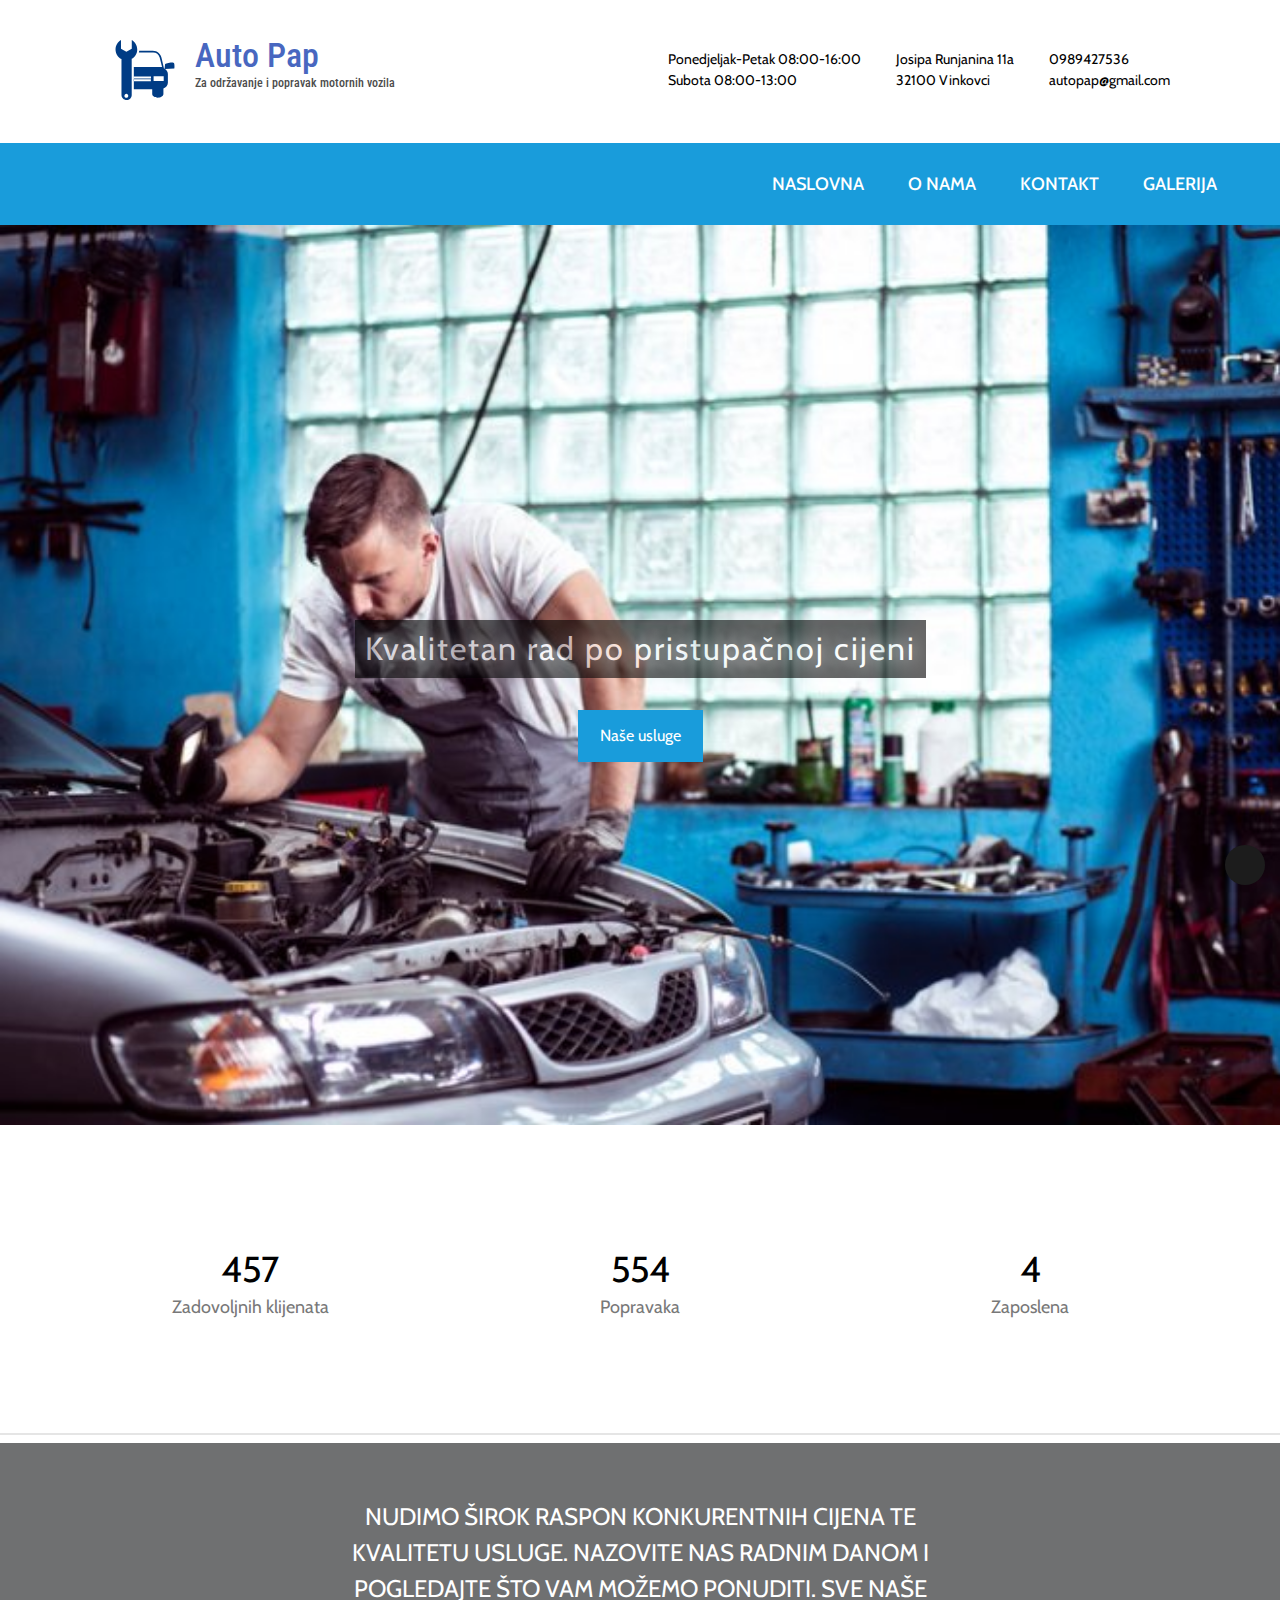
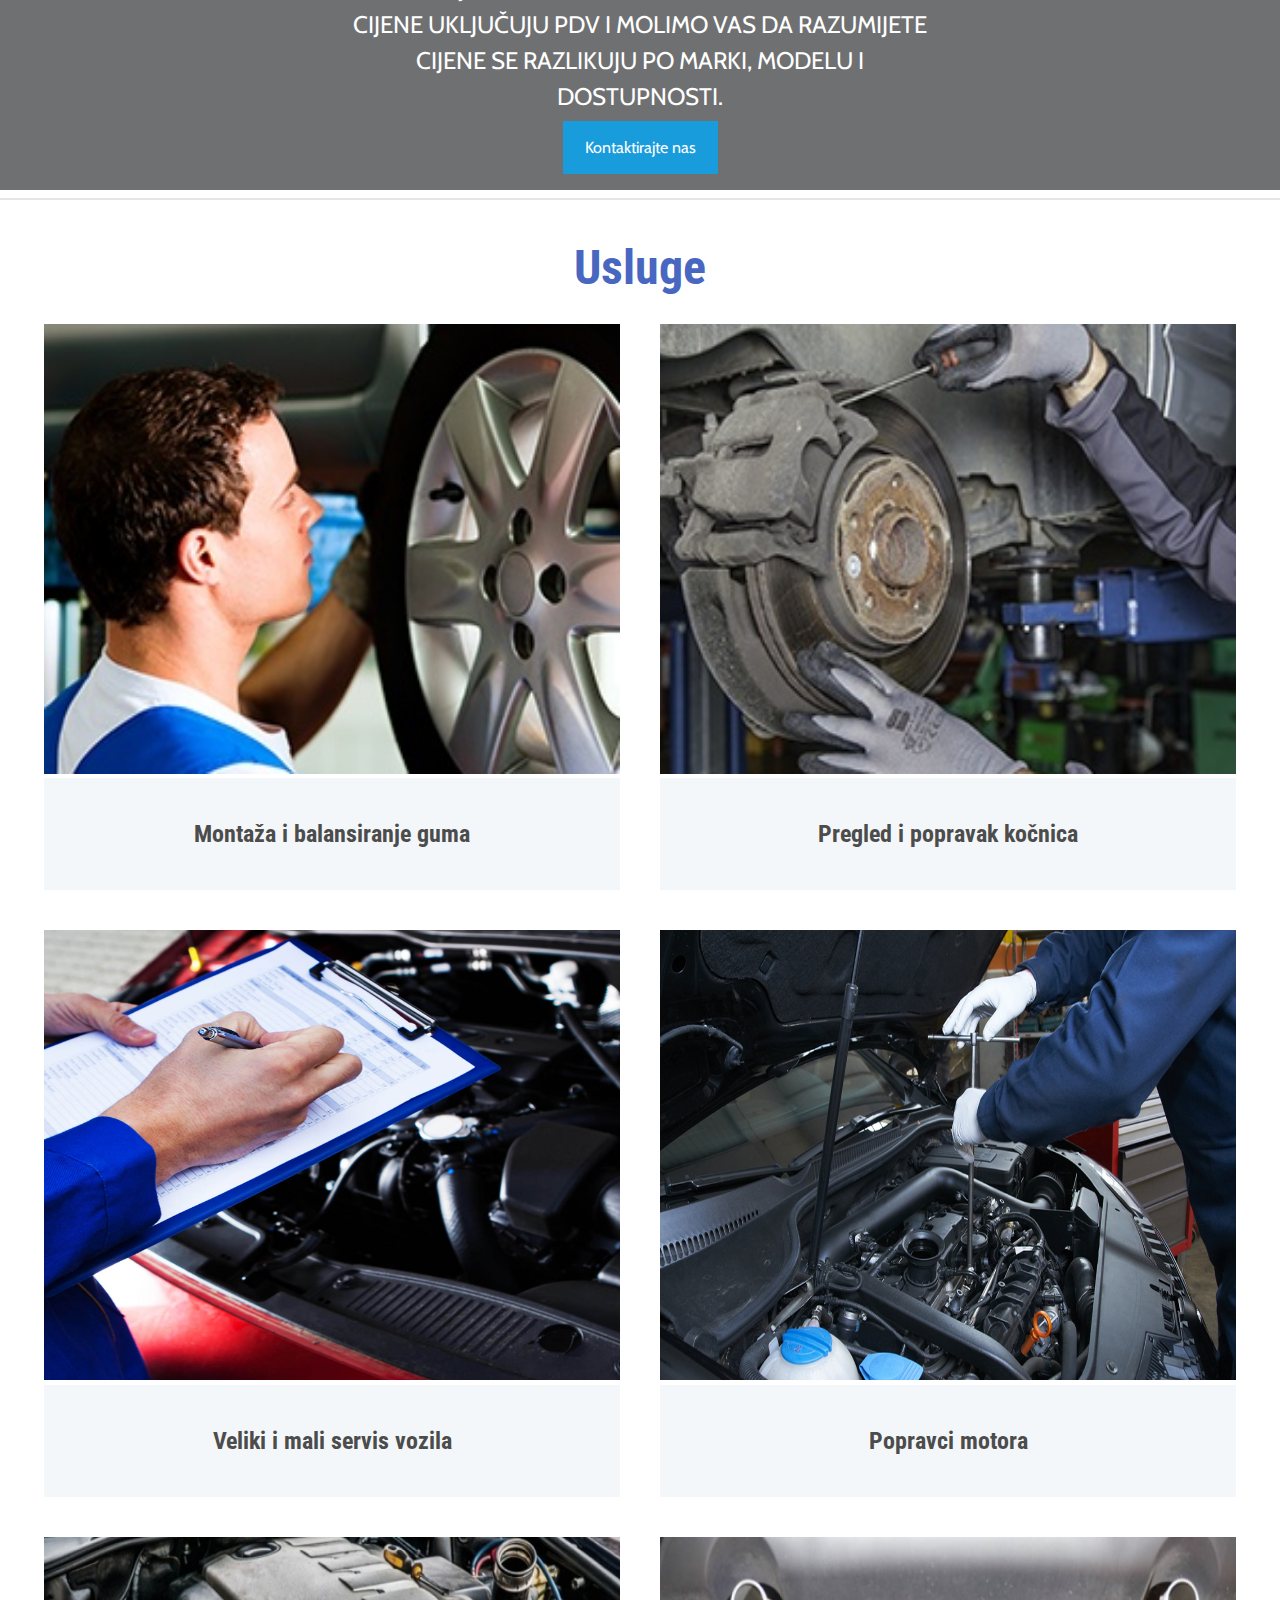
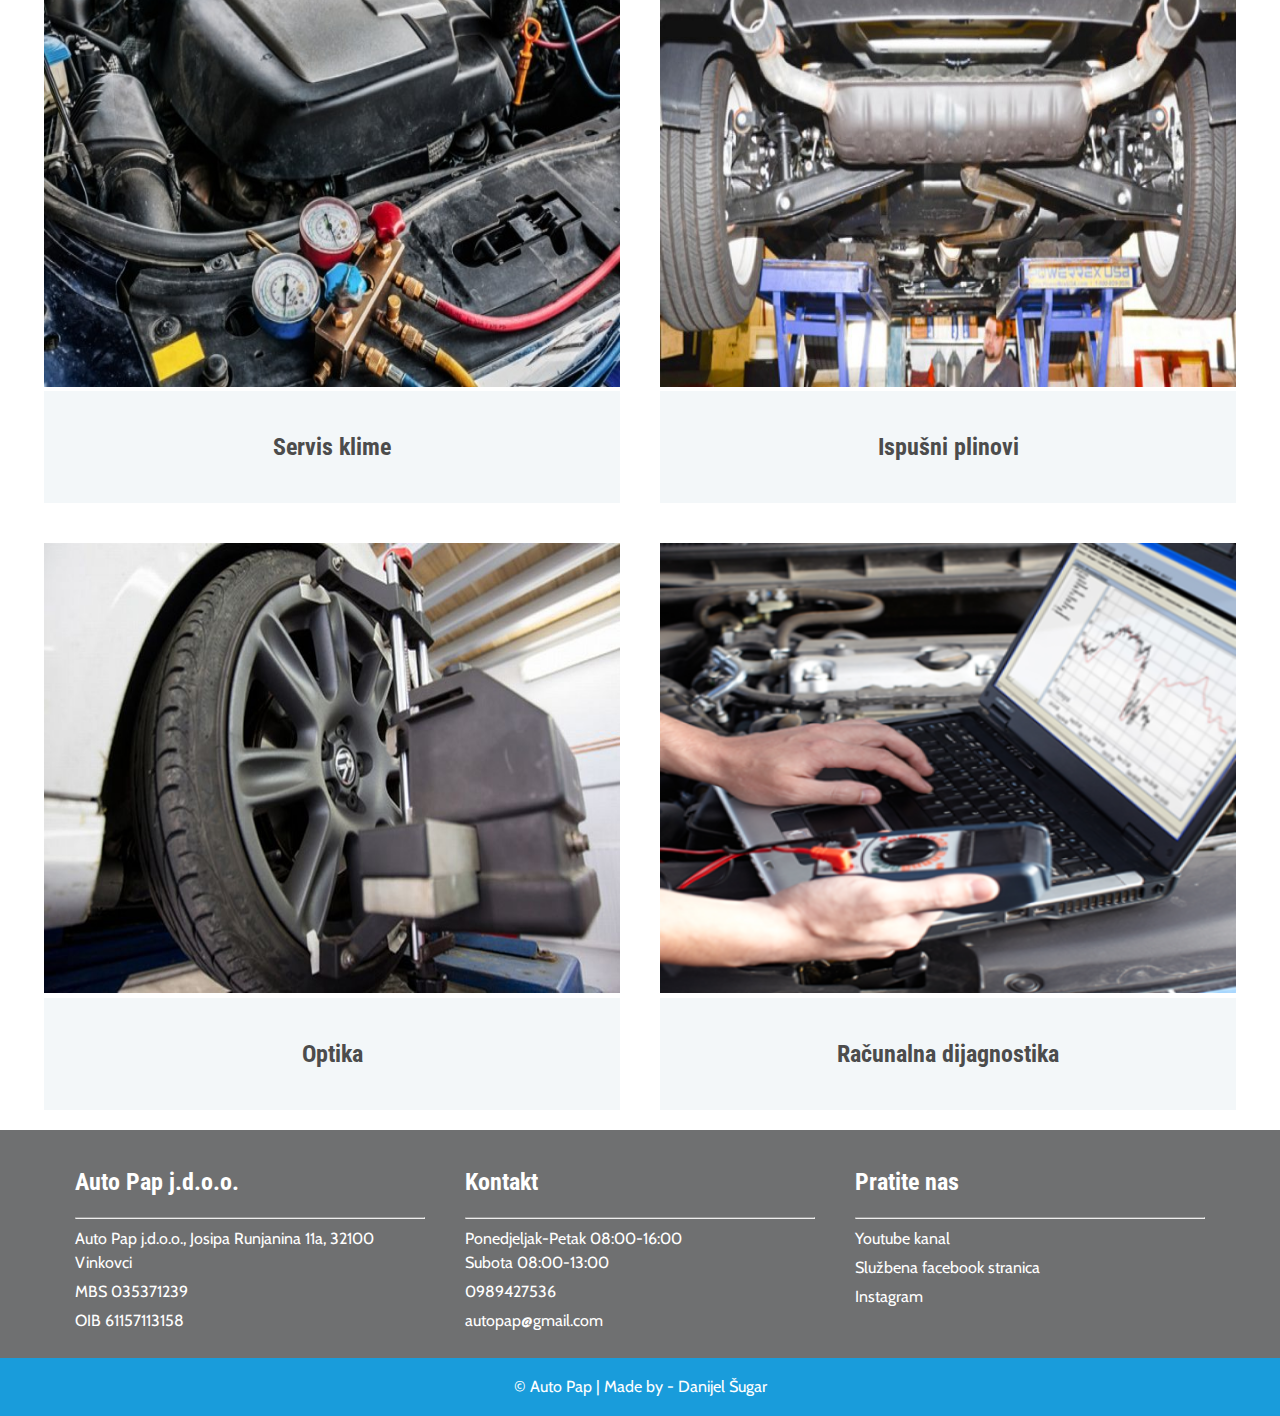
<file: index.html>
<!DOCTYPE html>
<html lang="en">
<head>
	<meta charset="UTF-8">
	<meta name="viewport" content="width=device-width, initial-scale=1.0">
	<title>Auto Pap</title>
	<link href="https://fonts.googleapis.com/css?family=Roboto+Condensed:700&amp;subset=latin-ext" rel="stylesheet">
	<link href="https://fonts.googleapis.com/css?family=Cabin&amp;subset=latin-ext" rel="stylesheet">
	<link rel="stylesheet" href="https://use.fontawesome.com/releases/v5.3.1/css/all.css" integrity="sha384-mzrmE5qonljUremFsqc01SB46JvROS7bZs3IO2EmfFsd15uHvIt+Y8vEf7N7fWAU" crossorigin="anonymous">
	<link rel="shortcut icon" href="img/icon.png" type="image/x-icon">
	<link rel="icon" href="img/icon.png" type="image/x-icon">
	<link rel="stylesheet" href="css/normalize.css">
	<link rel="stylesheet" href="css/component.css">
	<link rel="stylesheet" href="css/style.css">
	<style>
	.caption {
		position: absolute;
		top: 0;
		left: 0;
		background: #222;
		opacity: 1;
		width: 100%;
		height: 100%;
		text-align: center;
	}
	.caption .caption-flex {
		display: flex;
		justify-content: space-evenly;
	}
	.item img {
		width: 100%;
	}
	</style>
</head>
<body>
	
		<!-- HEADER -->
		<header id="header">
			<div class="header-top">
				<div class="header-top-content">
					<div class="logo-container">
						<div class="logo-image"><div><img src="img/icon.svg" alt=""></div></div>
						<div class="logo-content">
							<h1 class="logo-text">Auto Pap</h1>
							<h3 class="logo-sub">Za održavanje i popravak motornih vozila</h3>
						</div>					
					</div>
					<div class="info-container">
						<div class="info-box">
							<div class="info-box-icon"><i class="far fa-calendar-alt"></i></div>
							<div class="info-box-text">
								<p>Ponedjeljak-Petak 08:00-16:00<p>
								<p>Subota 08:00-13:00</p>
							</div>
						</div>
						<div class="info-box">
							<div class="info-box-icon"><i class="fas fa-map-marker-alt"></i></div>
							<div class="info-box-text">
								<p>Josipa Runjanina 11a<p> 
								<p>32100 Vinkovci</p>
							</div>
						</div>
						<div class="info-box">
							<div class="info-box-icon"><i class="fas fa-mobile-alt"></i></div>
							<div class="info-box-text">
								<p>0989427536<p>
								<p>autopap@gmail.com</p>
							</div>
						</div>
					</div>
				</div>
			</div>

			<div class="header-nav" id="myNav">
				<div class="header-nav-content">
					<nav class="main-nav">
						<ul>
							<li><a href="index.html">Naslovna</a></li>
							<li><a href="about-us.html">O nama</a></li>
							<li><a href="contact.html">Kontakt</a></li>
							<li><a href="gallery.html">Galerija</a></li>
						</ul>
					</nav>
				</div>
			</div>
			<div class="mobile-menu-wrap">
				<div id="dl-menu" class="dl-menuwrapper">
					<button class="dl-trigger">Open Menu</button>
					<ul class="dl-menu">
						<li><a href="index.html">Naslovna</a></li>
						<li><a href="about-us.html">O nama</a></li>
						<li><a href="contact.html">Kontakt</a></li>
						<li><a href="gallery.html">Galerija</a></li>
					</ul>
				</div><!-- /dl-menuwrapper -->
			</div>
		</header><!-- HEADER END -->
		<!-- MAIN CONTENT -->
		<main>
			<div class="main-content-banner">
				<div class="main-banner">
					<div class="banner-text">
						<p>Kvalitetan rad po pristupačnoj cijeni</p>
					</div>
					<a href="#" id="to-services">Naše usluge</a>
				</div>
			</div>
			<div class="company-stats-wrap">
				<div class="company-stats">
					<div class="stats">
						<i class="fas fa-car fa-6x"></i>
						<span class="counter">457</span>
						<span class="type">Zadovoljnih klijenata</span>
					</div>
					<div class="stats">
						<i class="fas fa-wrench fa-6x"></i>
						<span class="counter">554</span>
						<span class="type">Popravaka</span>
					</div>
					<div class="stats">
						<i class="fas fa-users fa-6x"></i>
						<span class="counter">4</span>
						<span class="type">Zaposlena</span>
					</div>
				</div>
			</div>
			<div class="featured-text-wrap">
				<div class="featured-text">
					<p>Nudimo širok raspon konkurentnih cijena te kvalitetu usluge. Nazovite nas radnim danom i pogledajte što vam možemo ponuditi. Sve naše cijene uključuju PDV i molimo vas da razumijete cijene se razlikuju po marki, modelu i dostupnosti.</p>
					<a href="contact.html?#contact" id="to-contact">Kontaktirajte nas</a>
				</div>
			</div>
			<div class="main-services-wrap">
				<h1 id="usluge">Usluge</h1>
				<div class="main-services">
					<div class="services" id="service-1">
						<div class="item">
							<img src="img/tires.jpg" alt="Tires">
							<div class="caption" id="caption-1">
								<h2>Montaža i balansiranje guma</h2>
								<p>Kupili ste gume kod nekog drugog, ili jednostavno želite montirati gume koje ste čuvali u garaži, nema problema. Naši servisi vrše montažu svih guma.</p>
								<ul>
									<li>Ugradnja i balansiranje auto gume 12ʺ-14ʺ = 50 kn</li>
									<li>Ugradnja i balansiranje auto gume 15ʺ = 60 kn</li>
									<li>Ugradnja i balansiranje auto gume 16ʺ = 70 kn</li>
									<li>Ugradnja i balansiranje auto gume 17ʺ-18ʺ = 80 kn</li>
									<li>Ugradnja i balansiranje auto gume 19ʺ-20ʺ = 90 kn</li>
									<li>Ugradnja i balansiranje auto gume 21ʺ-26ʺ = 100 kn</li>
								</ul>
							</div>
							<div class="services-txt">
								<h1>Montaža i balansiranje guma</h1>
							</div>
						</div>
					</div>
					<div class="services" id="service-2">
						<div class="item">
							<img src="img/brakes.jpg" alt="Tires">
							<div class="caption" id="caption-2">
								<h2>Pregled i popravak kočnica</h2>
								<p>Sustav kočenja je jedan od najvažnijih komponenata svakog vozila, zato što je zaduženo za Vašu sigurnost.</p>
								<h4>Standardni servis kočnica:</h4>
								<ul>
									<li>Pregled trenutnog stanja sustava kočenja</li>
									<li>Inspekcija glavnih dijelova kočnice</li>
									<li>Instalacija kočionih pločica i čeljusti</li>
									<li>Zamjena prednjih i zadnjih kočionih pločica</li>
									<li>Zamjena prednjih i zadnjih diskova</li>
									<li>Zamjena crijeva kočnica</li>
									<li>Zamjena ulja iz sustava</li>
									<li>Obrada kočionih diskova</li>
								</ul>
							</div>
							<div class="services-txt">
								<h1>Pregled i popravak kočnica</h1>
							</div>
						</div>
					</div>
					<div class="services" id="service-3">
						<div class="item">
							<img src="img/car-service.jpg" alt="Tires">
							<div class="caption" id="caption-3">
								<h2>Veliki i mali servis vozila</h2>
								<p>Kupili ste gume kod nekog drugog, ili jednostavno želite montirati gume koje ste čuvali u garaži, nema problema. Naši servisi vrše montažu svih guma.</p>
								<div class="caption-flex">
									<div>
										<h4>Mali servis:</h4>
										<ul>
											<li>Zamjena ulja</li>
											<li>Zamjena filtera ulja</li>
											<li>Zamjena filtera klime</li>
											<li>Zamjena filtera zraka</li>
											<li>Zamjena filtera kabine</li>
										</ul>
									</div>
									<div>
										<h4>Veliki servis:</h4>
										<ul>
											<li>Zupčasti remen</li>
											<li>Tračni remen</li>
											<li>Klizači (vodilice)</li>
											<li>Natezači (špraneri)</li>
											<li>vodena pumpa</li>
										</ul>
									</div>
								</div>
							</div>
							<div class="services-txt">
								<h1>Veliki i mali servis vozila</h1>
							</div>
						</div>
					</div>
					<div class="services" id="service-4">
						<div class="item">
							<img src="img/car-maintenance.jpg" alt="Tires">
							<div class="caption" id="caption-4">
								<h2>Popravci motora</h2>
								<p>Pogonska jedinica automobila (motor) sastoji se od mnogih tehnički kompliciranih komponenti koje tijekom vremena mogu biti izložene kvarovima zbog lošeg rada, neodgovarajućeg servisiranja ili vanjskih uzroka.</p>
								<h4>Koraci u obavljanju usluge:</h4>
								<ul>
									<li>Uklanjanje motora iz vozila</li>
									<li>Rastavljanje motora</li>
									<li>Provjera statusa svih komponenti</li>
									<li>Zamjena oštećenih dijelova</li>
									<li>Zamjena remena</li>
									<li>Popravak glave cilindra, ako je potrebno (izmjena brtvila)</li>
									<li>Popravak / reparacija mlaznica goriva</li>
									<li>Popravak / reparacija turbokompresora, ako je potrebno</li>
									<li>Popravak bloka motora, ako je potrebno (zamjena klipova, glavnih ležajeva, ležajeva)</li>
								</ul>
							</div>
							<div class="services-txt">
								<h1>Popravci motora</h1>
							</div>
						</div>
					</div>
					<div class="services" id="service-5">
						<div class="item">
							<img src="img/air_conditioning.jpg" alt="Tires">
							<div class="caption" id="caption-5">
								<h2>Servis klime</h2>
								<p>Kada se temperatura diže, nema ništa više osvježavajuće nego vožnja u hladnom, klimatiziranim automobilu. No, tijekom vremena, spojnice klime postaju labave, izvor neugodnih mirisa u unutrašnjosti vozila često dolazi iz AC sustava i Vaše ledeno osvježenje može čak postati izvorom po zdravlje opasnih mikroorganizama.</p>
								<h4>Cijene:</h4>
								<ul>
									<li>Dijagnostika = 180 kn</li>
									<li>Punjenje = 280 kn</li>
									<li>Dopunjavanje = 220 kn</li>
									<li>Čišćenje AC aeroseptom = 100 kn</li>
									<li>Popravak i izrada crijeva = do 350 kn</li>
								</ul>
							</div>
							<div class="services-txt">
								<h1>Servis klime</h1>
							</div>
						</div>
					</div>
					<div class="services" id="service-6">
						<div class="item">
							<img src="img/car-exhaust.jpg" alt="Tires">
							<div class="caption" id="caption-6">
								<h2>Ispušni plinovi</h2>
								<p> Ispušni sistem na vozilu, kao i ostale komponente vozila, ima vrlo važnu ulogu. Naime, ispušni sistem na vozilu, osim stišavanja buke ima funkciju pravilnog i maksimalnog odvoda ispušnih plinova iz motora. Stoga, vrlo je važno odlučiti se za tvornički izrađeni lonac ili ispušni element, koji ima točno proračunat promjer cijevi i veličinu lonca u skladu sa snagom motora.</p>
								<h4>Cijene:</h4>
								<ul>
									<li>Dijagnostika = 180 kn</li>
									<li>Punjenje = 280 kn</li>
									<li>Dopunjavanje = 220 kn</li>
									<li>Čišćenje AC aeroseptom = 100 kn</li>
									<li>Popravak i izrada crijeva = do 350 kn</li>
								</ul>
							</div>
							<div class="services-txt">
								<h1>Ispušni plinovi</h1>
							</div>
						</div>
					</div>
					<div class="services" id="service-7">
						<div class="item">
							<img src="img/spurg.jpg" alt="Tires">
							<div class="caption" id="caption-7">
								<h2>Optika</h2>
								<p>Ako primijetite da vaše vozilo zanosi udesno ili ulijevo kad na jedan kratak trenutak pustite kolo upravljača dok vozite ravno morate provjeriti geometriju svojih kotača. Podesite geometriju kotača, odnosno podesite dijelove prednjeg i stražnjeg ovjesa. Ako vaše vozilo nije ispravno podešeno to može uzrokovati preuranjeno trošenje pneumatika.</p>
								<h4>Koraci:</h4>
								<ul>
									<li>Provjera kompletnog ovjesa vozila u samo 60 sekundi s Quick Check Comp controlom</li>
									<li>Nova tehnologija preciznih meta koje se postavljaju na kotače</li>
									<li>4 x visoko rezolucijske 3D kamere koju su izuzetno precizne te svojim načinom snimanja garantiraju 100% tvorničke postavke na vozilu</li>
									<li>Code Link bežični el. uređaj za spajanje te poravnanje volana s bazom vozila (HUNTER CODE LINK RESETS)</li>
									<li>niz dodatnih noviteta poput mapa za sve tipove vozila koji su trenutno dostupni na svjetskom tržištu</li>
								</ul>
							</div>
							<div class="services-txt">
								<h1>Optika</h1>
							</div>
						</div>
					</div>
					<div class="services" id="service-8">
						<div class="item">
							<img src="img/auto-dijagnostika.png" alt="Tires">
							<div class="caption" id="caption-8">
								<h2>Računalna dijagnostika</h2>
								<p>Dijagnostika se radi tako da se uređaj za dijagnostiku (poznat kao dijagnostički tester) spaja na računalo od vozila. Ova usluga omogućuje provjeru ukupnog tehničkog stanja vozila, uključujući usporedbu parametara vozila s idealnim parametrima. S tim usporedbama vrlo se lako otkriju kvarovi na autu, te se mogu brzo ukloniti.</p>
								<h4>Koraci u obavljanju usluge:</h4>
								<ul>
									<li>Spajanje uređaja za dijagnostiku</li>
									<li>Traženje koda greške</li>
									<li>Dešifriranje koda greške</li>
									<li>Printanje rezultata dijagnostike</li>
									<li>Komentiranje rezultata dijagnostike</li>
								</ul>
							</div>
							<div class="services-txt">
								<h1>Računalna dijagnostika</h1>
							</div>
						</div>
					</div>
				</div>
			</div>
		</main><!-- MAIN CONTENT END -->

		<footer>
			<div class="footer-wrap">
				<div class="footer-info-wrap">
					<div class="footer-info">
						<div class="footer-module">
							<div class="module-title">
								<h2>Auto Pap j.d.o.o.</h2>
								<hr>
							</div>
							<div class="module-content">
								<p>Auto Pap j.d.o.o., Josipa Runjanina 11a, 32100 Vinkovci</p>
								<p>MBS 035371239</p>
								<p>OIB 61157113158</p>
							</div>
						</div>
						<div class="footer-module">
							<div class="module-title">
								<h2>Kontakt</h2>
								<hr>
							</div>
							<div class="module-content">
								<p>
									<i class="far fa-clock"></i> 
									Ponedjeljak-Petak 08:00-16:00
									<br>
									Subota 08:00-13:00
								</p>
								<p>
									<i class="fas fa-phone"></i> 0989427536
								</p>
								<p>
									<i class="far fa-envelope-open"></i> autopap@gmail.com
								</p>
							</div>
						</div>
						<div class="footer-module">
							<div class="module-title">
								<h2>Pratite nas</h2>
								<hr>
							</div>
							<div class="module-content">
								<p>
									<a href="#"><i class="fab fa-youtube"></i> Youtube kanal</a>
								</p>
								<p>
									<a href="#"><i class="fab fa-facebook"></i> Službena facebook stranica</a>
								</p>
								<p>
									<a href="#"><i class="fab fa-instagram"></i> Instagram</a>
								</p>
							</div>
						</div>
					</div>
				</div>
				<div class="footer-copyright">
					<p>&copy Auto Pap | Made by - Danijel Šugar</p>
				</div>
				<div class="scroll-to-top" id="arrow-up" >
					<i class="fas fa-long-arrow-alt-up"></i>
				</div>
			</div>
		</footer>
	
	

	<script src="js/jquery.js"></script>
	<script src="js/modernizr.custom.js"></script>
	<script src="js/jquery.dlmenu.js"></script>
	<script src="js/custom.js"></script>
</body>
</html>
</file>
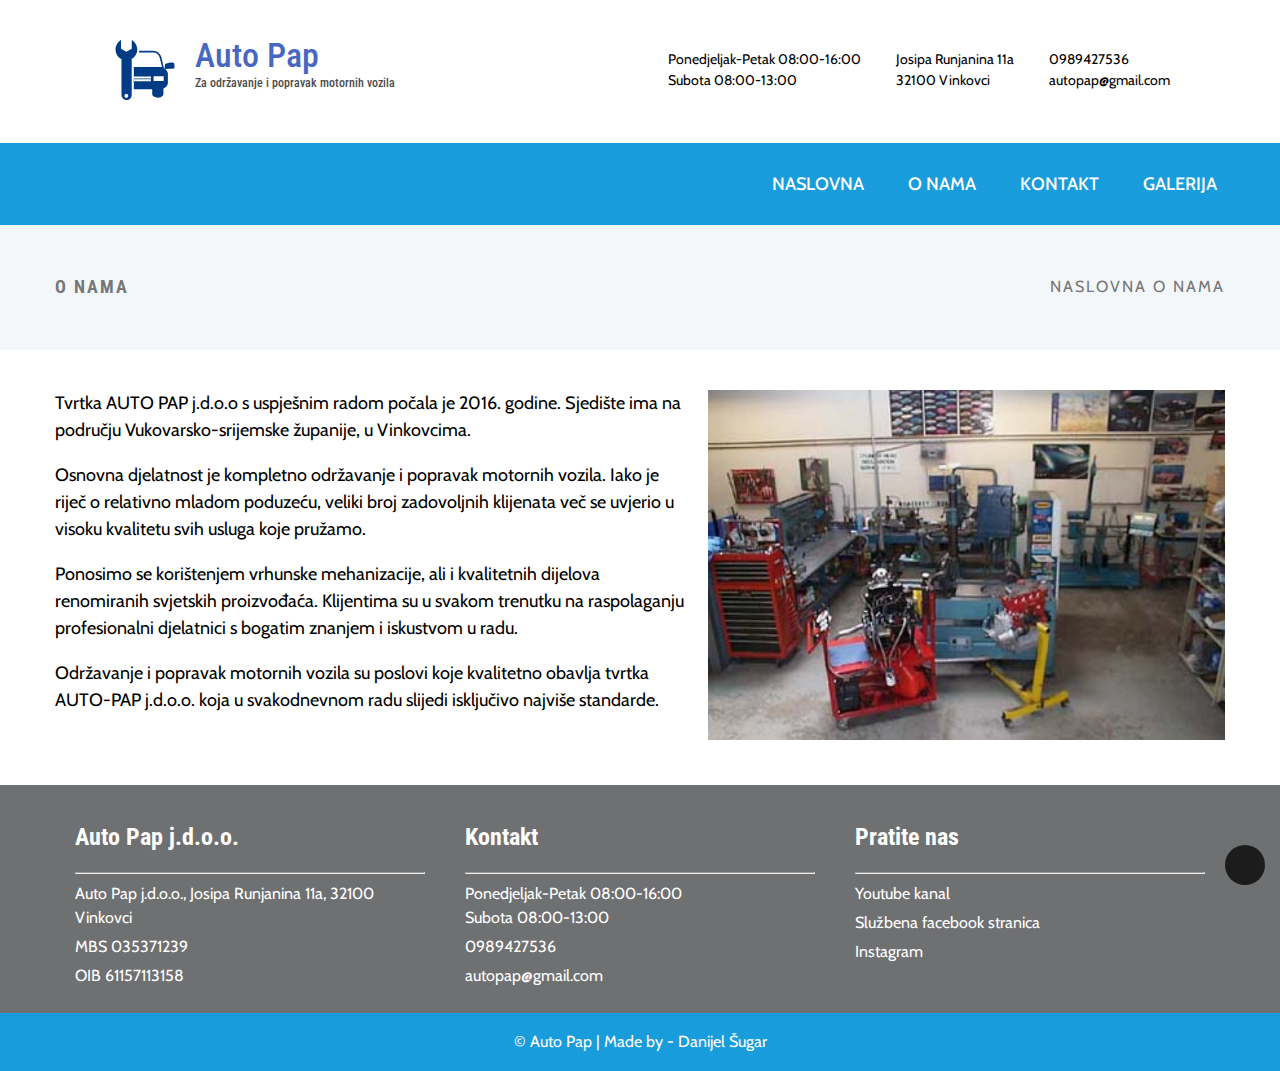
<file: about-us.html>
<!DOCTYPE html>
<html lang="en">
<head>
	<meta charset="UTF-8">
	<meta name="viewport" content="width=device-width, initial-scale=1.0">
	<title>Auto Pap</title>
	<link href="https://fonts.googleapis.com/css?family=Roboto+Condensed:700&amp;subset=latin-ext" rel="stylesheet">
	<link href="https://fonts.googleapis.com/css?family=Cabin&amp;subset=latin-ext" rel="stylesheet">
	<link rel="stylesheet" href="https://use.fontawesome.com/releases/v5.3.1/css/all.css" integrity="sha384-mzrmE5qonljUremFsqc01SB46JvROS7bZs3IO2EmfFsd15uHvIt+Y8vEf7N7fWAU" crossorigin="anonymous">
	<link rel="shortcut icon" href="img/icon.png" type="image/x-icon">
	<link rel="icon" href="img/icon.png" type="image/x-icon">
	<link rel="stylesheet" href="css/normalize.css">
	<link rel="stylesheet" href="css/component.css">
	<link rel="stylesheet" href="css/style.css">
	<style type="text/css">
</style>
</head>
<body>

		<!-- HEADER -->
		<header id="header">
			<div class="header-top">
				<div class="header-top-content">
					<div class="logo-container">
						<div class="logo-image"><div><img src="img/icon.svg" alt=""></div></div>
						<div class="logo-content">
							<h1 class="logo-text">Auto Pap</h1>
							<h3 class="logo-sub">Za održavanje i popravak motornih vozila</h3>
						</div>					
					</div>
					<div class="info-container">
						<div class="info-box">
							<div class="info-box-icon"><i class="far fa-calendar-alt fa-2x"></i></div>
							<div class="info-box-text">
								<p>Ponedjeljak-Petak 08:00-16:00<p>
								<p>Subota 08:00-13:00</p>
							</div>
						</div>
						<div class="info-box">
							<div class="info-box-icon"><i class="fas fa-map-marker-alt fa-2x"></i></div>
							<div class="info-box-text">
								<p>Josipa Runjanina 11a<p> 
								<p>32100 Vinkovci</p>
							</div>
						</div>
						<div class="info-box">
							<div class="info-box-icon"><i class="fas fa-mobile-alt fa-2x"></i></div>
							<div class="info-box-text">
								<p>0989427536<p>
								<p>autopap@gmail.com</p>
							</div>
						</div>
					</div>
				</div>
			</div>

			<div class="header-nav" id="myNav">
				<div class="header-nav-content">
					<nav class="main-nav">
						<ul>
							<li><a href="index.html">Naslovna</a></li>
							<li><a href="about-us.html">O nama</a></li>
							<li><a href="contact.html">Kontakt</a></li>
							<li><a href="gallery.html">Galerija</a></li>
						</ul>
					</nav>
				</div>
			</div>
			<div class="mobile-menu-wrap">
				<div id="dl-menu" class="dl-menuwrapper">
					<button class="dl-trigger">Open Menu</button>
					<ul class="dl-menu">
						<li><a href="index.html">Naslovna</a></li>
						<li><a href="about-us.html">O nama</a></li>
						<li><a href="contact.html">Kontakt</a></li>
						<li><a href="gallery.html">Galerija</a></li>
					</ul>
				</div><!-- /dl-menuwrapper -->
			</div>
		</header><!-- HEADER END -->
		<!-- MAIN CONTENT -->
		<main>
			<div class="breadcrumb-wrap">
				<div class="breadcrumb">
					<div class="featured-title">
						<h1>O nama</h1>
					</div>
					<div class="breadcrumbs">
						<a href="index.html"><span>Naslovna </span></a>
						<span><i class="fas fa-chevron-right"></i> O nama</span>
					</div>
				</div>
			</div>
			<div class="about-content-wrap">
				<div class="about-content">
					<div class="about-text">
						<p>Tvrtka AUTO PAP j.d.o.o s uspješnim radom počala je 2016. godine. Sjedište ima na području Vukovarsko-srijemske županije, u Vinkovcima.</p>
						<p>Osnovna djelatnost je kompletno održavanje i popravak motornih vozila. Iako je riječ o relativno mladom poduzeću, veliki broj zadovoljnih klijenata več se uvjerio u visoku kvalitetu svih usluga koje pružamo.</p>
						<p>Ponosimo se korištenjem vrhunske mehanizacije, ali i kvalitetnih dijelova renomiranih svjetskih proizvođaća. Klijentima su u svakom trenutku na raspolaganju profesionalni djelatnici s bogatim znanjem i iskustvom u radu.</p>
						<p>Održavanje i popravak motornih vozila su poslovi koje kvalitetno obavlja tvrtka AUTO-PAP j.d.o.o. koja u svakodnevnom radu slijedi isključivo najviše standarde.</p>
					</div>
					<div class="about-img">
						<img src="img/workshop.jpg" alt="">
					</div>
				</div>
			</div>
		</main><!-- MAIN CONTENT END -->
		<!-- FOOTER -->
		<footer>
			<div class="footer-wrap">
				<div class="footer-info-wrap">
					<div class="footer-info">
						<div class="footer-module">
							<div class="module-title">
								<h2>Auto Pap j.d.o.o.</h2>
								<hr>
							</div>
							<div class="module-content">
								<p>Auto Pap j.d.o.o., Josipa Runjanina 11a, 32100 Vinkovci</p>
								<p>MBS 035371239</p>
								<p>OIB 61157113158</p>
							</div>
						</div>
						<div class="footer-module">
							<div class="module-title">
								<h2>Kontakt</h2>
								<hr>
							</div>
							<div class="module-content">
								<p>
									<i class="far fa-clock"></i> 
									Ponedjeljak-Petak 08:00-16:00
									<br>
									Subota 08:00-13:00
								</p>
								<p>
									<i class="fas fa-phone"></i> 0989427536
								</p>
								<p>
									<i class="far fa-envelope-open"></i> autopap@gmail.com
								</p>
							</div>
						</div>
						<div class="footer-module">
							<div class="module-title">
								<h2>Pratite nas</h2>
								<hr>
							</div>
							<div class="module-content">
								<p>
									<a href="#"><i class="fab fa-youtube"></i> Youtube kanal</a>
								</p>
								<p>
									<a href="#"><i class="fab fa-facebook"></i> Službena facebook stranica</a>
								</p>
								<p>
									<a href="#"><i class="fab fa-instagram"></i> Instagram</a>
								</p>
							</div>
						</div>
					</div>
				</div>
				<div class="footer-copyright">
					<p>&copy Auto Pap | Made by - Danijel Šugar</p>
				</div>
				<div class="scroll-to-top" id="arrow-up" >
					<i class="fas fa-long-arrow-alt-up"></i>
				</div>
			</div>
		</footer>
	
		<script src="js/jquery.js"></script>
		<script src="js/modernizr.custom.js"></script>
		<script src="js/jquery.dlmenu.js"></script>
		<script src="js/custom.js"></script>
</body>
</html>
</file>
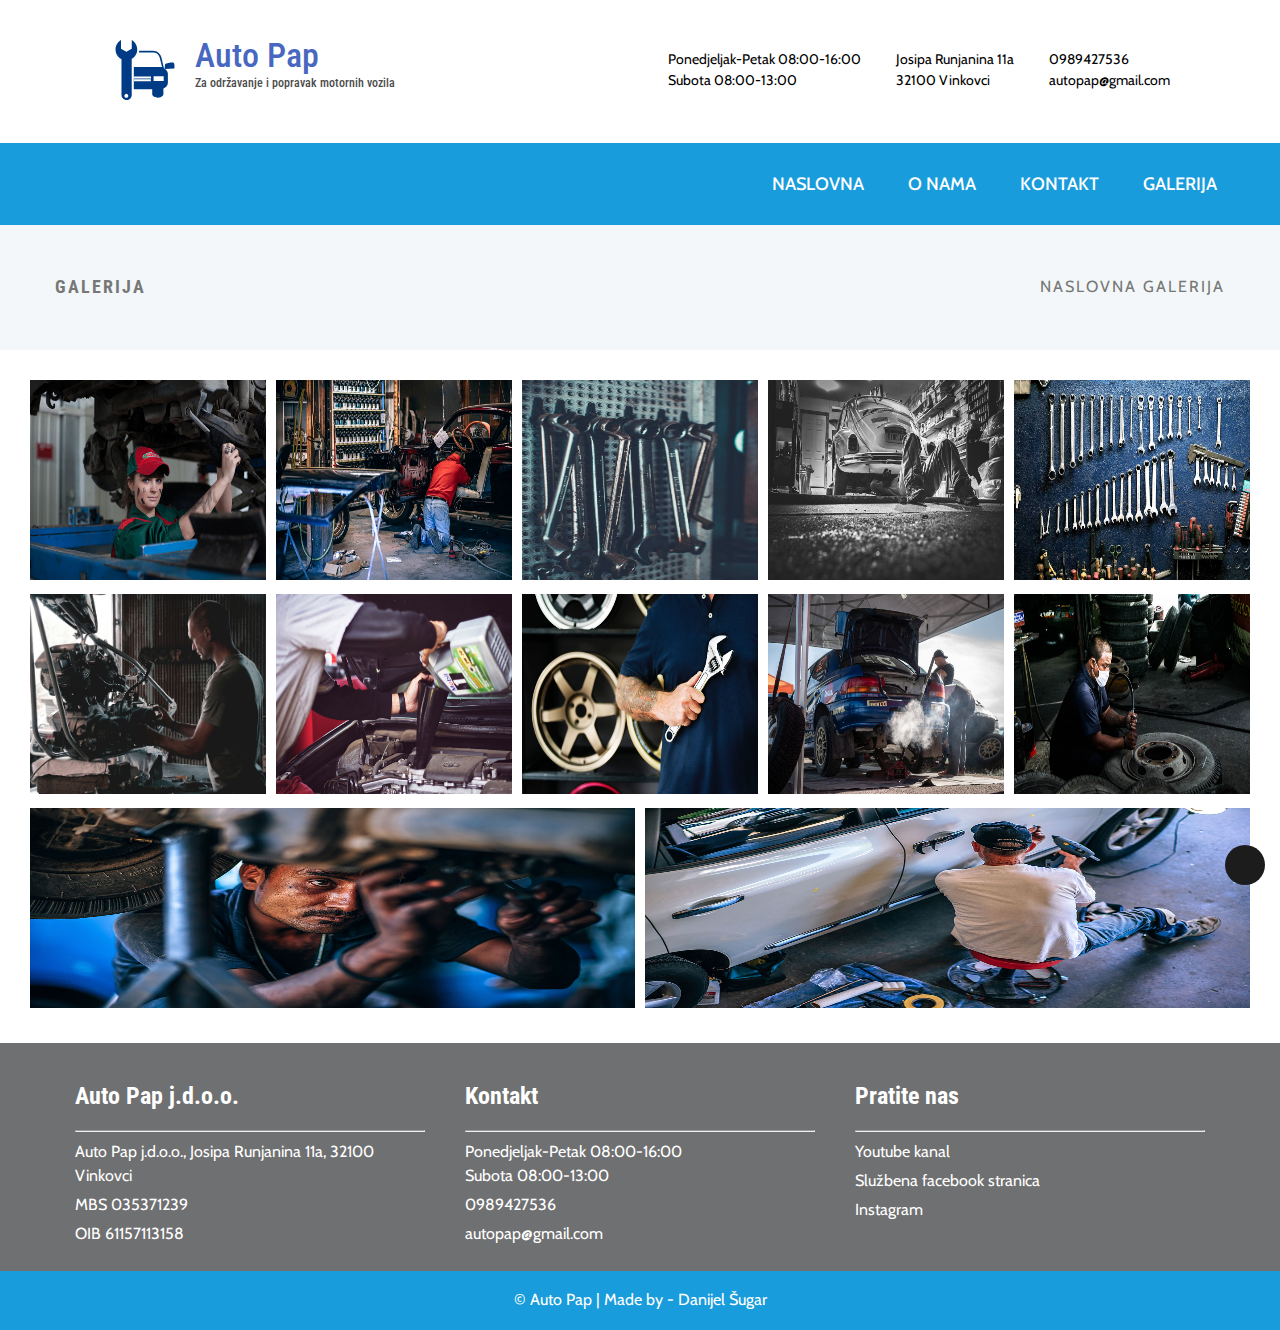
<file: gallery.html>
<!DOCTYPE html>
<html lang="en">
<head>
	<meta charset="UTF-8">
	<meta name="viewport" content="width=device-width, initial-scale=1.0">
	<title>Auto Pap</title>
	<link href="https://fonts.googleapis.com/css?family=Roboto+Condensed:700&amp;subset=latin-ext" rel="stylesheet">
	<link href="https://fonts.googleapis.com/css?family=Cabin&amp;subset=latin-ext" rel="stylesheet">
	<link rel="stylesheet" href="https://use.fontawesome.com/releases/v5.3.1/css/all.css" integrity="sha384-mzrmE5qonljUremFsqc01SB46JvROS7bZs3IO2EmfFsd15uHvIt+Y8vEf7N7fWAU" crossorigin="anonymous">
	<link rel="shortcut icon" href="img/icon.png" type="image/x-icon">
	<link rel="icon" href="img/icon.png" type="image/x-icon">
	<link rel="stylesheet" href="css/normalize.css">
	<link rel="stylesheet" href="css/component.css">
	<link rel="stylesheet" href="css/jquery.fancybox.min.css">
	<link rel="stylesheet" href="css/style.css">
</head>
<body>
		<!-- HEADER -->
		<header id="header">
			<div class="header-top">
				<div class="header-top-content">
					<div class="logo-container">
						<div class="logo-image"><div><img src="img/icon.svg" alt=""></div></div>
						<div class="logo-content">
							<h1 class="logo-text">Auto Pap</h1>
							<h3 class="logo-sub">Za održavanje i popravak motornih vozila</h3>
						</div>					
					</div>
					<div class="info-container">
						<div class="info-box">
							<div class="info-box-icon"><i class="far fa-calendar-alt fa-2x"></i></div>
							<div class="info-box-text">
								<p>Ponedjeljak-Petak 08:00-16:00<p>
								<p>Subota 08:00-13:00</p>
							</div>
						</div>
						<div class="info-box">
							<div class="info-box-icon"><i class="fas fa-map-marker-alt fa-2x"></i></div>
							<div class="info-box-text">
								<p>Josipa Runjanina 11a<p> 
								<p>32100 Vinkovci</p>
							</div>
						</div>
						<div class="info-box">
							<div class="info-box-icon"><i class="fas fa-mobile-alt fa-2x"></i></div>
							<div class="info-box-text">
								<p>0989427536<p>
								<p>autopap@gmail.com</p>
							</div>
						</div>
					</div>
				</div>
			</div>

			<div class="header-nav" id="myNav">
				<div class="header-nav-content">
					<nav class="main-nav">
						<ul>
							<li><a href="index.html">Naslovna</a></li>
							<li><a href="about-us.html">O nama</a></li>
							<li><a href="contact.html">Kontakt</a></li>
							<li><a href="gallery.html">Galerija</a></li>
						</ul>
					</nav>
				</div>
			</div>
			<div class="mobile-menu-wrap">
				<div id="dl-menu" class="dl-menuwrapper">
					<button class="dl-trigger">Open Menu</button>
					<ul class="dl-menu">
						<li><a href="index.html">Naslovna</a></li>
						<li><a href="about-us.html">O nama</a></li>
						<li><a href="contact.html">Kontakt</a></li>
						<li><a href="gallery.html">Galerija</a></li>
					</ul>
				</div><!-- /dl-menuwrapper -->
			</div>
		</header><!-- HEADER END -->
		<main>
			<div class="breadcrumb-wrap">
				<div class="breadcrumb">
					<div class="featured-title">
						<h1>Galerija</h1>
					</div>
					<div class="breadcrumbs">
						<a href="index.html"><span>Naslovna </span></a>
						<span><i class="fas fa-chevron-right"></i> Galerija</span>
					</div>
				</div>
			</div>
			<div class="gallery-wrap">
				<div class="gallery">
					<a data-fancybox="gallery" href="img/gallery/action-automotive-car-279949.jpg">
						<img src="img/gallery/action-automotive-car-279949.jpg" alt="">
					</a>
				</div>
				<div class="gallery">
					<a data-fancybox="gallery" href="img/gallery/adult-auto-automobile-401796.jpg">
						<img src="img/gallery/adult-auto-automobile-401796.jpg" alt="">
					</a>
				</div>
				<div class="gallery">
					<a data-fancybox="gallery" href="img/gallery/markus-spiske.jpg">
						<img src="img/gallery/markus-spiske.jpg" alt="">
					</a>
				</div>
				<div class="gallery">
					<a data-fancybox="gallery" href="img/gallery/black-and-white-car-classic-474.jpg">
						<img src="img/gallery/black-and-white-car-classic-474.jpg" alt="">
					</a>
				</div>
				<div class="gallery">
					<a data-fancybox="gallery" href="img/gallery/garage-hanging-mechanic-162553.jpg">
						<img src="img/gallery/garage-hanging-mechanic-162553.jpg" alt="">
					</a>
				</div>
				<div class="gallery">
					<a data-fancybox="gallery" href="img/gallery/aaron-huber.jpg">
						<img src="img/gallery/aaron-huber.jpg" alt="">
					</a>
				</div>
				<div class="gallery">
					<a data-fancybox="gallery" href="img/gallery/tim-mossholder.jpg">
						<img src="img/gallery/tim-mossholder.jpg" alt="">
					</a>
				</div>
				<div class="gallery">
					<a data-fancybox="gallery" href="img/gallery/rawpixel.jpg">
						<img src="img/gallery/rawpixel.jpg" alt="">
					</a>
				</div>
				<div class="gallery">
					<a data-fancybox="gallery" href="img/gallery/davids-kokainis.jpg">
						<img src="img/gallery/davids-kokainis.jpg" alt="">
					</a>
				</div>
				<div class="gallery">
					<a data-fancybox="gallery" href="img/gallery/kasarin-naipongprasit.jpg">
						<img src="img/gallery/kasarin-naipongprasit.jpg" alt="">
					</a>
				</div>
				<div class="gallery">
					<a data-fancybox="gallery" href="img/gallery/fancycrave.jpg">
						<img src="img/gallery/fancycrave.jpg" alt="">
					</a>
				</div>
				<div class="gallery">
					<a data-fancybox="gallery" href="img/gallery/adult-automobile-body-422197.jpg">
						<img src="img/gallery/adult-automobile-body-422197.jpg" alt="">
					</a>
				</div>
			</div>
		</main>
		<!-- FOOTER -->
		<footer>
			<div class="footer-wrap">
				<div class="footer-info-wrap">
					<div class="footer-info">
						<div class="footer-module">
							<div class="module-title">
								<h2>Auto Pap j.d.o.o.</h2>
								<hr>
							</div>
							<div class="module-content">
								<p>Auto Pap j.d.o.o., Josipa Runjanina 11a, 32100 Vinkovci</p>
								<p>MBS 035371239</p>
								<p>OIB 61157113158</p>
							</div>
						</div>
						<div class="footer-module">
							<div class="module-title">
								<h2>Kontakt</h2>
								<hr>
							</div>
							<div class="module-content">
								<p>
									<i class="far fa-clock"></i> 
									Ponedjeljak-Petak 08:00-16:00
									<br>
									Subota 08:00-13:00
								</p>
								<p>
									<i class="fas fa-phone"></i> 0989427536
								</p>
								<p>
									<i class="far fa-envelope-open"></i> autopap@gmail.com
								</p>
							</div>
						</div>
						<div class="footer-module">
							<div class="module-title">
								<h2>Pratite nas</h2>
								<hr>
							</div>
							<div class="module-content">
								<p>
									<a href="#"><i class="fab fa-youtube"></i> Youtube kanal</a>
								</p>
								<p>
									<a href="#"><i class="fab fa-facebook"></i> Službena facebook stranica</a>
								</p>
								<p>
									<a href="#"><i class="fab fa-instagram"></i> Instagram</a>
								</p>
							</div>
						</div>
					</div>
				</div>
				<div class="footer-copyright">
					<p>&copy Auto Pap | Made by - Danijel Šugar</p>
				</div>
				<div class="scroll-to-top" id="arrow-up" >
					<i class="fas fa-long-arrow-alt-up"></i>
				</div>
			</div>
		</footer>

	<script src="js/jquery.js"></script>
	<script src="js/modernizr.custom.js"></script>
	<script src="js/jquery.dlmenu.js"></script>
	<script src="js/jquery.fancybox.min.js"></script>
	<script src="js/custom.js"></script>
</body>
</html>
</file>
<file: css/component.css>
@font-face {
	font-family: 'icomoon';
	src:url('../fonts/icomoon.eot');
	src:url('../fonts/icomoon.eot?#iefix') format('embedded-opentype'),
		url('../fonts/icomoon.woff') format('woff'),
		url('../fonts/icomoon.ttf') format('truetype'),
		url('../fonts/icomoon.svg#icomoon') format('svg');
	font-weight: normal;
	font-style: normal;
}

/* Common styles of menus */

.dl-menuwrapper {
	width: 100%;
	max-width: 300px;
	float: left;
	position: relative;
	-webkit-perspective: 1000px;
	perspective: 1000px;
	-webkit-perspective-origin: 50% 200%;
	perspective-origin: 50% 200%;
}

.dl-menuwrapper:first-child {
	margin-right: 100px;
}

.dl-menuwrapper button {
	background: #ccc;
	border: none;
	width: 48px;
	height: 45px;
	text-indent: -900em;
	overflow: hidden;
	position: relative;
	cursor: pointer;
	outline: none;
}

.dl-menuwrapper button:hover,
.dl-menuwrapper button.dl-active,
.dl-menuwrapper ul {
	background: #aaa;
}

.dl-menuwrapper button:after {
	content: '';
	position: absolute;
	width: 68%;
	height: 5px;
	background: #fff;
	top: 10px;
	left: 16%;
	box-shadow: 
		0 10px 0 #fff, 
		0 20px 0 #fff;
}

.dl-menuwrapper ul {
	padding: 0;
	list-style: none;
	-webkit-transform-style: preserve-3d;
	transform-style: preserve-3d;
}

.dl-menuwrapper li {
	position: relative;
}

.dl-menuwrapper li a {
	display: block;
	position: relative;
	padding: 15px 20px;
	font-size: 16px;
	line-height: 20px;
	font-weight: 300;
	color: #fff;
	outline: none;
}

.no-touch .dl-menuwrapper li a:hover {
	background: rgba(255,248,213,0.1);
}

.dl-menuwrapper li.dl-back > a {
	padding-left: 30px;
	background: rgba(0,0,0,0.1);
}

.dl-menuwrapper li.dl-back:after,
.dl-menuwrapper li > a:not(:only-child):after {
	position: absolute;
	top: 0;
	line-height: 50px;
	font-family: 'icomoon';
	speak: none;
	-webkit-font-smoothing: antialiased;
	content: "\e000";
}

.dl-menuwrapper li.dl-back:after {
	left: 10px;
	color: rgba(212,204,198,0.3);
	-webkit-transform: rotate(180deg);
	transform: rotate(180deg);
}

.dl-menuwrapper li > a:after {
	right: 10px;
	color: rgba(0,0,0,0.15);
}

.dl-menuwrapper .dl-menu {
	margin: 5px 0 0 0;
	position: absolute;
	width: 100%;
	opacity: 0;
	pointer-events: none;
	-webkit-transform: translateY(10px);
	transform: translateY(10px);
	-webkit-backface-visibility: hidden;
	backface-visibility: hidden;
}

.dl-menuwrapper .dl-menu.dl-menu-toggle {
	transition: all 0.3s ease;
}

.dl-menuwrapper .dl-menu.dl-menuopen {
	opacity: 1;
	pointer-events: auto;
	-webkit-transform: translateY(0px);
	transform: translateY(0px);
}

/* Hide the inner submenus */
.dl-menuwrapper li .dl-submenu {
	display: none;
}

/* 
When a submenu is openend, we will hide all li siblings.
For that we give a class to the parent menu called "dl-subview".
We also hide the submenu link. 
The opened submenu will get the class "dl-subviewopen".
All this is done for any sub-level being entered.
*/
.dl-menu.dl-subview li,
.dl-menu.dl-subview li.dl-subviewopen > a,
.dl-menu.dl-subview li.dl-subview > a {
	display: none;
}

.dl-menu.dl-subview li.dl-subview,
.dl-menu.dl-subview li.dl-subview .dl-submenu,
.dl-menu.dl-subview li.dl-subviewopen,
.dl-menu.dl-subview li.dl-subviewopen > .dl-submenu,
.dl-menu.dl-subview li.dl-subviewopen > .dl-submenu > li {
	display: block;
}

/* Dynamically added submenu outside of the menu context */
.dl-menuwrapper > .dl-submenu {
	position: absolute;
	width: 100%;
	top: 50px;
	left: 0;
	margin: 0;
}

/* Animation classes for moving out and in */

.dl-menu.dl-animate-out-1 {
	-webkit-animation: MenuAnimOut1 0.4s;
	animation: MenuAnimOut1 0.4s;
}

.dl-menu.dl-animate-out-2 {
	-webkit-animation: MenuAnimOut2 0.3s ease-in-out;
	animation: MenuAnimOut2 0.3s ease-in-out;
}

.dl-menu.dl-animate-out-3 {
	-webkit-animation: MenuAnimOut3 0.4s ease;
	animation: MenuAnimOut3 0.4s ease;
}

.dl-menu.dl-animate-out-4 {
	-webkit-animation: MenuAnimOut4 0.4s ease;
	animation: MenuAnimOut4 0.4s ease;
}

.dl-menu.dl-animate-out-5 {
	-webkit-animation: MenuAnimOut5 0.4s ease;
	animation: MenuAnimOut5 0.4s ease;
}

@-webkit-keyframes MenuAnimOut1 {
	0% { }
	50% {
		-webkit-transform: translateZ(-250px) rotateY(30deg);
	}
	75% {
		-webkit-transform: translateZ(-372.5px) rotateY(15deg);
		opacity: .5;
	}
	100% {
		-webkit-transform: translateZ(-500px) rotateY(0deg);
		opacity: 0;
	}
}

@-webkit-keyframes MenuAnimOut2 {
	0% { }
	100% {
		-webkit-transform: translateX(-100%);
		opacity: 0;
	}
}

@-webkit-keyframes MenuAnimOut3 {
	0% { }
	100% {
		-webkit-transform: translateZ(300px);
		opacity: 0;
	}
}

@-webkit-keyframes MenuAnimOut4 {
	0% { }
	100% {
		-webkit-transform: translateZ(-300px);
		opacity: 0;
	}
}

@-webkit-keyframes MenuAnimOut5 {
	0% { }
	100% {
		-webkit-transform: translateY(40%);
		opacity: 0;
	}
}

@keyframes MenuAnimOut1 {
	0% { }
	50% {
		-webkit-transform: translateZ(-250px) rotateY(30deg);
		transform: translateZ(-250px) rotateY(30deg);
	}
	75% {
		-webkit-transform: translateZ(-372.5px) rotateY(15deg);
		transform: translateZ(-372.5px) rotateY(15deg);
		opacity: .5;
	}
	100% {
		-webkit-transform: translateZ(-500px) rotateY(0deg);
		transform: translateZ(-500px) rotateY(0deg);
		opacity: 0;
	}
}

@keyframes MenuAnimOut2 {
	0% { }
	100% {
		-webkit-transform: translateX(-100%);
		transform: translateX(-100%);
		opacity: 0;
	}
}

@keyframes MenuAnimOut3 {
	0% { }
	100% {
		-webkit-transform: translateZ(300px);
		transform: translateZ(300px);
		opacity: 0;
	}
}

@keyframes MenuAnimOut4 {
	0% { }
	100% {
		-webkit-transform: translateZ(-300px);
		transform: translateZ(-300px);
		opacity: 0;
	}
}

@keyframes MenuAnimOut5 {
	0% { }
	100% {
		-webkit-transform: translateY(40%);
		transform: translateY(40%);
		opacity: 0;
	}
}

.dl-menu.dl-animate-in-1 {
	-webkit-animation: MenuAnimIn1 0.3s;
	animation: MenuAnimIn1 0.3s;
}

.dl-menu.dl-animate-in-2 {
	-webkit-animation: MenuAnimIn2 0.3s ease-in-out;
	animation: MenuAnimIn2 0.3s ease-in-out;
}

.dl-menu.dl-animate-in-3 {
	-webkit-animation: MenuAnimIn3 0.4s ease;
	animation: MenuAnimIn3 0.4s ease;
}

.dl-menu.dl-animate-in-4 {
	-webkit-animation: MenuAnimIn4 0.4s ease;
	animation: MenuAnimIn4 0.4s ease;
}

.dl-menu.dl-animate-in-5 {
	-webkit-animation: MenuAnimIn5 0.4s ease;
	animation: MenuAnimIn5 0.4s ease;
}

@-webkit-keyframes MenuAnimIn1 {
	0% {
		-webkit-transform: translateZ(-500px) rotateY(0deg);
		opacity: 0;
	}
	20% {
		-webkit-transform: translateZ(-250px) rotateY(30deg);
		opacity: 0.5;
	}
	100% {
		-webkit-transform: translateZ(0px) rotateY(0deg);
		opacity: 1;
	}
}

@-webkit-keyframes MenuAnimIn2 {
	0% {
		-webkit-transform: translateX(-100%);
		opacity: 0;
	}
	100% {
		-webkit-transform: translateX(0px);
		opacity: 1;
	}
}

@-webkit-keyframes MenuAnimIn3 {
	0% {
		-webkit-transform: translateZ(300px);
		opacity: 0;
	}
	100% {
		-webkit-transform: translateZ(0px);
		opacity: 1;
	}
}

@-webkit-keyframes MenuAnimIn4 {
	0% {
		-webkit-transform: translateZ(-300px);
		opacity: 0;
	}
	100% {
		-webkit-transform: translateZ(0px);
		opacity: 1;
	}
}

@-webkit-keyframes MenuAnimIn5 {
	0% {
		-webkit-transform: translateY(40%);
		opacity: 0;
	}
	100% {
		-webkit-transform: translateY(0);
		opacity: 1;
	}
}

@keyframes MenuAnimIn1 {
	0% {
		-webkit-transform: translateZ(-500px) rotateY(0deg);
		transform: translateZ(-500px) rotateY(0deg);
		opacity: 0;
	}
	20% {
		-webkit-transform: translateZ(-250px) rotateY(30deg);
		transform: translateZ(-250px) rotateY(30deg);
		opacity: 0.5;
	}
	100% {
		-webkit-transform: translateZ(0px) rotateY(0deg);
		transform: translateZ(0px) rotateY(0deg);
		opacity: 1;
	}
}

@keyframes MenuAnimIn2 {
	0% {
		-webkit-transform: translateX(-100%);
		transform: translateX(-100%);
		opacity: 0;
	}
	100% {
		-webkit-transform: translateX(0px);
		transform: translateX(0px);
		opacity: 1;
	}
}

@keyframes MenuAnimIn3 {
	0% {
		-webkit-transform: translateZ(300px);
		transform: translateZ(300px);
		opacity: 0;
	}
	100% {
		-webkit-transform: translateZ(0px);
		transform: translateZ(0px);
		opacity: 1;
	}
}

@keyframes MenuAnimIn4 {
	0% {
		-webkit-transform: translateZ(-300px);
		transform: translateZ(-300px);
		opacity: 0;
	}
	100% {
		-webkit-transform: translateZ(0px);
		transform: translateZ(0px);
		opacity: 1;
	}
}

@keyframes MenuAnimIn5 {
	0% {
		-webkit-transform: translateY(40%);
		transform: translateY(40%);
		opacity: 0;
	}
	100% {
		-webkit-transform: translateY(0);
		transform: translateY(0);
		opacity: 1;
	}
}

.dl-menuwrapper > .dl-submenu.dl-animate-in-1 {
	-webkit-animation: SubMenuAnimIn1 0.4s ease;
	animation: SubMenuAnimIn1 0.4s ease;
}

.dl-menuwrapper > .dl-submenu.dl-animate-in-2 {
	-webkit-animation: SubMenuAnimIn2 0.3s ease-in-out;
	animation: SubMenuAnimIn2 0.3s ease-in-out;
}

.dl-menuwrapper > .dl-submenu.dl-animate-in-3 {
	-webkit-animation: SubMenuAnimIn3 0.4s ease;
	animation: SubMenuAnimIn3 0.4s ease;
}

.dl-menuwrapper > .dl-submenu.dl-animate-in-4 {
	-webkit-animation: SubMenuAnimIn4 0.4s ease;
	animation: SubMenuAnimIn4 0.4s ease;
}

.dl-menuwrapper > .dl-submenu.dl-animate-in-5 {
	-webkit-animation: SubMenuAnimIn5 0.4s ease;
	animation: SubMenuAnimIn5 0.4s ease;
}

@-webkit-keyframes SubMenuAnimIn1 {
	0% {
		-webkit-transform: translateX(50%);
		opacity: 0;
	}
	100% {
		-webkit-transform: translateX(0px);
		opacity: 1;
	}
}

@-webkit-keyframes SubMenuAnimIn2 {
	0% {
		-webkit-transform: translateX(100%);
		opacity: 0;
	}
	100% {
		-webkit-transform: translateX(0px);
		opacity: 1;
	}
}

@-webkit-keyframes SubMenuAnimIn3 {
	0% {
		-webkit-transform: translateZ(-300px);
		opacity: 0;
	}
	100% {
		-webkit-transform: translateZ(0px);
		opacity: 1;
	}
}

@-webkit-keyframes SubMenuAnimIn4 {
	0% {
		-webkit-transform: translateZ(300px);
		opacity: 0;
	}
	100% {
		-webkit-transform: translateZ(0px);
		opacity: 1;
	}
}

@-webkit-keyframes SubMenuAnimIn5 {
	0% {
		-webkit-transform: translateZ(-200px);
		opacity: 0;
	}
	100% {
		-webkit-transform: translateZ(0);
		opacity: 1;
	}
}

@keyframes SubMenuAnimIn1 {
	0% {
		-webkit-transform: translateX(50%);
		transform: translateX(50%);
		opacity: 0;
	}
	100% {
		-webkit-transform: translateX(0px);
		transform: translateX(0px);
		opacity: 1;
	}
}

@keyframes SubMenuAnimIn2 {
	0% {
		-webkit-transform: translateX(100%);
		transform: translateX(100%);
		opacity: 0;
	}
	100% {
		-webkit-transform: translateX(0px);
		transform: translateX(0px);
		opacity: 1;
	}
}

@keyframes SubMenuAnimIn3 {
	0% {
		-webkit-transform: translateZ(-300px);
		transform: translateZ(-300px);
		opacity: 0;
	}
	100% {
		-webkit-transform: translateZ(0px);
		transform: translateZ(0px);
		opacity: 1;
	}
}

@keyframes SubMenuAnimIn4 {
	0% {
		-webkit-transform: translateZ(300px);
		transform: translateZ(300px);
		opacity: 0;
	}
	100% {
		-webkit-transform: translateZ(0px);
		transform: translateZ(0px);
		opacity: 1;
	}
}

@keyframes SubMenuAnimIn5 {
	0% {
		-webkit-transform: translateZ(-200px);
		transform: translateZ(-200px);
		opacity: 0;
	}
	100% {
		-webkit-transform: translateZ(0);
		transform: translateZ(0);
		opacity: 1;
	}
}

.dl-menuwrapper > .dl-submenu.dl-animate-out-1 {
	-webkit-animation: SubMenuAnimOut1 0.4s ease;
	animation: SubMenuAnimOut1 0.4s ease;
}

.dl-menuwrapper > .dl-submenu.dl-animate-out-2 {
	-webkit-animation: SubMenuAnimOut2 0.3s ease-in-out;
	animation: SubMenuAnimOut2 0.3s ease-in-out;
}

.dl-menuwrapper > .dl-submenu.dl-animate-out-3 {
	-webkit-animation: SubMenuAnimOut3 0.4s ease;
	animation: SubMenuAnimOut3 0.4s ease;
}

.dl-menuwrapper > .dl-submenu.dl-animate-out-4 {
	-webkit-animation: SubMenuAnimOut4 0.4s ease;
	animation: SubMenuAnimOut4 0.4s ease;
}

.dl-menuwrapper > .dl-submenu.dl-animate-out-5 {
	-webkit-animation: SubMenuAnimOut5 0.4s ease;
	animation: SubMenuAnimOut5 0.4s ease;
}

@-webkit-keyframes SubMenuAnimOut1 {
	0% {
		-webkit-transform: translateX(0%);
		opacity: 1;
	}
	100% {
		-webkit-transform: translateX(50%);
		opacity: 0;
	}
}

@-webkit-keyframes SubMenuAnimOut2 {
	0% {
		-webkit-transform: translateX(0%);
		opacity: 1;
	}
	100% {
		-webkit-transform: translateX(100%);
		opacity: 0;
	}
}

@-webkit-keyframes SubMenuAnimOut3 {
	0% {
		-webkit-transform: translateZ(0px);
		opacity: 1;
	}
	100% {
		-webkit-transform: translateZ(-300px);
		opacity: 0;
	}
}

@-webkit-keyframes SubMenuAnimOut4 {
	0% {
		-webkit-transform: translateZ(0px);
		opacity: 1;
	}
	100% {
		-webkit-transform: translateZ(300px);
		opacity: 0;
	}
}

@-webkit-keyframes SubMenuAnimOut5 {
	0% {
		-webkit-transform: translateZ(0);
		opacity: 1;
	}
	100% {
		-webkit-transform: translateZ(-200px);
		opacity: 0;
	}
}

@keyframes SubMenuAnimOut1 {
	0% {
		-webkit-transform: translateX(0%);
		transform: translateX(0%);
		opacity: 1;
	}
	100% {
		-webkit-transform: translateX(50%);
		transform: translateX(50%);
		opacity: 0;
	}
}

@keyframes SubMenuAnimOut2 {
	0% {
		-webkit-transform: translateX(0%);
		transform: translateX(0%);
		opacity: 1;
	}
	100% {
		-webkit-transform: translateX(100%);
		transform: translateX(100%);
		opacity: 0;
	}
}

@keyframes SubMenuAnimOut3 {
	0% {
		-webkit-transform: translateZ(0px);
		transform: translateZ(0px);
		opacity: 1;
	}
	100% {
		-webkit-transform: translateZ(-300px);
		transform: translateZ(-300px);
		opacity: 0;
	}
}

@keyframes SubMenuAnimOut4 {
	0% {
		-webkit-transform: translateZ(0px);
		transform: translateZ(0px);
		opacity: 1;
	}
	100% {
		-webkit-transform: translateZ(300px);
		transform: translateZ(300px);
		opacity: 0;
	}
}

@keyframes SubMenuAnimOut5 {
	0% {
		-webkit-transform: translateZ(0);
		transform: translateZ(0);
		opacity: 1;
	}
	100% {
		-webkit-transform: translateZ(-200px);
		transform: translateZ(-200px);
		opacity: 0;
	}
}

/* No JS Fallback */
.no-js .dl-menuwrapper .dl-menu {
	position: relative;
	opacity: 1;
	-webkit-transform: none;
	transform: none;
}

.no-js .dl-menuwrapper li .dl-submenu {
	display: block;
}

.no-js .dl-menuwrapper li.dl-back {
	display: none;
}

.no-js .dl-menuwrapper li > a:not(:only-child) {
	background: rgba(0,0,0,0.1);
}

.no-js .dl-menuwrapper li > a:not(:only-child):after {
	content: '';
}

/* Colors for demos */

/* Demo 1 */
.demo-1 .dl-menuwrapper button {
	background: #c62860;
}

.demo-1 .dl-menuwrapper button:hover,
.demo-1 .dl-menuwrapper button.dl-active,
.demo-1 .dl-menuwrapper ul {
	background: #9e1847;
}

/* Demo 2 */
.demo-2 .dl-menuwrapper button {
	background: #e86814;
}

.demo-2 .dl-menuwrapper button:hover,
.demo-2 .dl-menuwrapper button.dl-active,
.demo-2 .dl-menuwrapper ul {
	background: #D35400;
}

/* Demo 3 */
.demo-3 .dl-menuwrapper button {
	background: #08cbc4;
}

.demo-3 .dl-menuwrapper button:hover,
.demo-3 .dl-menuwrapper button.dl-active,
.demo-3 .dl-menuwrapper ul {
	background: #00b4ae;
}

/* Demo 4 */
.demo-4 .dl-menuwrapper button {
	background: #90b912;
}

.demo-4 .dl-menuwrapper button:hover,
.demo-4 .dl-menuwrapper button.dl-active,
.demo-4 .dl-menuwrapper ul {
	background: #79a002;
}

/* Demo 5 */
.demo-5 .dl-menuwrapper button {
	background: #744783;
}

.demo-5 .dl-menuwrapper button:hover,
.demo-5 .dl-menuwrapper button.dl-active,
.demo-5 .dl-menuwrapper ul {
	background: #643771;
}
</file>
<file: css/style.css>
body {
    margin: 0;
}
a {
    text-decoration: none;
    color: #000;
}
h1, h2, h3, h4, h5, h6 {
    font-size: 16px;
    font-family: 'Roboto Condensed', sans-serif;
}
p, span, a, input, label, textarea, li {
    font-size: 16px;
    font-family: 'Cabin', sans-serif;
}
.header-top, .header-nav-content, .company-stats, .breadcrumb, .about-content, .contact, .footer-info {
	max-width: 1170px;
	margin: auto;
}
.header-top-content {
	display: flex;
	padding: 40px;
}
.logo-container {
	display: flex;
    flex-basis: 40%;
}
.logo-image {
    padding: 0 20px;
}
.logo-image div {
	width: 60px;
    height: 60px;
}
.logo-image div img {
	max-width: 100%;
}
.logo-text {
	line-height: 0.94;
    color: #4867c0;
    font-size: 34px;
    font-weight: 500;
    text-align: left;
    margin: 0;
}
.logo-sub {
	font-size: 12px;
    font-weight: 500;
    color: #4c4c4c;
    margin-top: 5px;
}
.info-container {
    flex-basis: 60%;
	display: flex;
    justify-content: flex-end;
    align-items: center;
}
.info-box {
	margin: 0 15px;
	display: flex;
}
.info-box i {
	color: #4867c0;
    font-size: 2.5em;
}
.info-box p {
	margin: 2px 0 5px 5px;
    font-size: 14px;
}
.header-nav {
	background: #199CDB;
	height: 82px;
}
.main-nav {
    display: flex;
    justify-content: flex-end;
}

.main-nav ul {
	list-style: none;
	display: flex;
	margin: 0;
	padding: 0;
}
.main-nav ul li:not(:last-child) {
	margin-right: 25px;
}
.main-nav ul li a {
	display: block;
    position: relative;
    height: 100%;
    line-height: 82px;
    font-size: 18px;
    font-weight: 500;
    color: #fff;
    padding-left: 11px;
    padding-right: 8px;
    z-index: 1;
    transition: all 200ms ease;
    text-decoration: none;
    text-transform: uppercase;
}
.main-nav ul li a:hover {
	display: block;
    position: relative;
    height: 100%;
    line-height: 82px;
    font-size: 18px;
    font-weight: 500;
    color: #199CDB;
    padding-left: 11px;
    padding-right: 8px;
    z-index: 1;
    transition: all 200ms ease;
    text-decoration: none;
    background: #f3f7f9;
}

/* MAIN CONTENT INDEX*/
.main-banner {
    background-image: url("../img/banner.jpg");
    background-size: cover;
    background-repeat: no-repeat;
    height: 100vh;
    width: 100%;
    display: flex;
    flex-direction: column;
    justify-content: center;
    align-items: center;
}
.banner-text {
    text-align: center;
}
.main-banner p {
    font-size: 32px;
    line-height: 48px;
    letter-spacing: 2px;
    color: #fff;
    text-shadow: 1px 1px 20px;
    background: #000;
    opacity: 0.6;
    padding: 5px 10px;
}
.main-banner a, .featured-text a {
    color: #fff;
    border: 2px solid #199CDB;
    padding: 15px 20px;
    background-color: #199CDB;
}
.main-banner a:hover, .featured-text a:hover {
    color: #ffffff;
    background: #1c1c1c;
    border: 2px solid #1c1c1c;
}
.company-stats {
    display: flex;
    text-align: center;
    padding: 6rem 0;
}
.stats {
    flex-basis: 33%;
    padding: 20px;
}
.stats i {
    display: block;
    color: #1551a1;
    margin-bottom: 10px;
}
.stats .counter{
    font-size: 36px;
    line-height: 1;
    margin-bottom: 10px;
    display: block;
}
.stats .type {
    font-size: 18px;
    color: #787878;
}
.featured-text-wrap {
    background: #6F7071;
    border-top: solid 2px #e5e5e5;
    border-bottom: solid 2px #e5e5e5;
    box-shadow: 
        inset 0px -8px 0px 0px #fff, 
        inset 0px 8px 0px 0px #fff;
}
.featured-text {
    text-align: center;
    width: 600px;
    margin: auto;
    padding: 40px 0;
}
.featured-text p {
    font-size: 24px;
    line-height: 36px;
    text-transform: uppercase;
    color: #fff;
}
.main-services-wrap h1 {
    text-align: center;
    font-size: 48px;
    line-height: 72px;
    color: #4867c0;
    margin-bottom: 0;
}
.main-services {
    display: flex;
    justify-content: center;
    flex-wrap: wrap;
}
.services {
    flex-basis: 45%;
    margin: 20px;
    position: relative;
}
.caption {
    position: absolute;
    top: 0;
    left: 0;
    background: #222;
    width: 100%;
    height: 100%;
    text-align: center;
    color: #fff;
}
.item img {
    width: 100%;
    height: 450px;
}
.caption h2 {
    font-size: 24px;
    padding-bottom: 10px;
    border-bottom: 1px solid #eee;
    color: #7a95ac;
    text-shadow: 1px 1px;
}
.caption h4 {
    font-size: 18px;
    text-align: left;
    padding: 0 40px;
    color: #7a95ac;
    text-shadow: 1px 1px;
}
.caption p {
    color: #d4d4dc;
    text-shadow: 1px 1px;
    font-size: 18px;
    line-height: 27px;
}
.caption ul {
    text-align: left;
}
.caption ul li {
    list-style: none;
    text-shadow: 1px 1px;
    padding: 10px 0;
    color: #d4d4dc;
}
.services-txt {
    text-align: center;
    background: #f3f7f9;
    padding: 20px 0;
}
.services-txt h1 {
    margin: 0;
    font-size: 24px;
    color: #4c4c4c;
}

/* MAIN CONTENT ABOUT*/
.breadcrumb-wrap {
    background: #f3f7f9;
}
.breadcrumb {
    display: flex;
    justify-content: space-between;
    align-items: center;
    padding: 40px 0;
}
.featured-title {
    flex-basis: 65%;
}
.featured-title h1 {
    font-size: 18px;
    color: #777;
    text-transform: uppercase;
    letter-spacing: 2px
}
.breadcrumbs{
    flex-basis: 35%;
    text-align: right;
}
.breadcrumbs a{
    color: #777;
}
.breadcrumbs a:hover {
    color: #199CDB;
    cursor: pointer;
}
.breadcrumbs span {
    color: #777;
    text-transform: uppercase;
    letter-spacing: 2px
}
.about-content {
    display: flex;
    padding: 40px 0;
}
.about-text {
    flex-basis: 55%;
}
.about-text p {
    font-size: 18px;
    line-height: 27px;
    margin-top: 0px;
}
.about-img {
    flex-basis: 45%;
    margin-left: 20px;
}
.about-img img {
    width: 100%;
}
/* MAIN CONTENT CONTACT*/

.contact {
    display: flex;
}
.info {
    flex-basis: 35%
}
.info h3 {
    margin-bottom: 8px;
    font-size: 24px;
}
.info-details {
    display: flex;
    padding: 15px;
    align-items: center;
}
.info-details h3 {
    margin-top: 0px;
}
.info-icon {
    padding: 15px;
}
.info-details .info-icon i {
    color: #4867c0;
}
.info-details .desc h3 {
    margin-bottom: 5px;
    font-size: 18px;
}
.info-details .desc p {
    margin: 0px;
}
.contact-form {
    padding: 40px;
    flex-basis: 65%;
}
.contact-form input, .contact-form textarea {
    background-color: #fff;
    box-sizing: border-box;
    border-radius: 2px;
    color: #333;
    -webkit-box-sizing: border-box;
    -moz-box-sizing: border-box;
    display: block;
    float: none;
    font-size: 16px;
    border: 1px solid #ccc;
    border-radius: 6px;
    padding: 6px 10px;
    height: 38px;
    width: 25%;
    line-height: 1.3;
}
.contact-form label {
    display: block;
    font-weight: 700;
    font-size: 16px;
    float: none;
    line-height: 1.3;
    margin: 0 0 4px 0;
    padding: 0;
}
.contact-form textarea {
    width: 100%;
    height: 100px;
}
.contact-form input[type=text] {
    display: inline-block;
    margin-right: 5px;
}
.contact-form input[type=submit] {
    background-color: #eee;
    border: 1px solid #ccc;
    cursor: pointer;
    margin-top: 10px;
    border-radius: 6px;
}
.contact-form input[type=submit]:hover {
    background-color: #199CDB;
    border: 1px solid #ccc;
    color: #fff;
    cursor: pointer;
    margin-top: 10px;
    border-radius: 6px;
}
.form-field {
    padding: 10px 0;
}
/* GALLERY */


.gallery-wrap {
    padding: 25px;
    font-size: 0;
    flex-flow: row wrap; 
    display: flex;
}
.gallery {
    flex: auto; 
    width: 200px; 
    margin: 5px; 
}
.gallery img {
    width: 100%; 
    height: 200px; 
}

/* FOOTER */

.footer-wrap {
    text-align: center;
    color: #fff;
}
.footer-info-wrap {
    background: #6F7071;
}
.footer-info {
    display: flex;
    padding: 20px 0;
}
.footer-module {
    flex-basis: 33%;
    text-align: left;
    padding: 0 20px;
}
.footer-module h2 {
    font-size: 24px;
}
.footer-module p {
    margin: 5px 0;
    line-height: 24px;
}
.footer-module a {
    color: #fff;
}
.footer-copyright {
    background-color: #199CDB;
    padding: 20px 0;
}
.footer-copyright p {
    margin: 0;
}
.scroll-to-top {
    position: fixed;
    bottom: 15px;
    right: 15px;
    width: 40px;
    height: 40px;
    color: #ffffff;
    font-size: 13px;
    text-transform: uppercase;
    line-height: 38px;
    text-align: center;
    z-index: 100;
    cursor: pointer;
    border-radius: 50%;
    background: #1c1c1c;
}
.scroll-to-top:hover {
    color: #ffffff;
    background: #199CDB;
}

/* MOBILE MENU*/
.dl-menuwrapper {
    max-width: 100%;
    float: none;
    top: -10px;
}
.dl-menuwrapper:first-child {
     margin-right: 0; 
}
.dl-menuwrapper .dl-menu.dl-menuopen {
    text-align: center;
}


.sticky {
  position: fixed;
  top: 0;
  width: 100%;
  z-index: 999;
}

#dl-menu {
    display: none;
}



/*----------------------Media queries---------------------------------------- */

/*****************************************************************************
******* smaller than 980 *****************************************************
********************************/ 

@media screen and (max-width: 980px) {
    .header-top, .header-nav-content, .company-stats, .breadcrumb, .about-content, .contact, .footer-info {
        width: 96%;         
        margin-left: 2%; 
        margin-right: 2%;
    }
    .header-top-content, .about-content {
        flex-direction: column;
    }
    .logo-container, .info-container {
        margin: 0 auto;
        padding: 10px 0;
    }
    .main-content-banner {
        width: 100%;
    }
    .services {
        flex-basis: 80%;
        margin-left: 10%;
        margin-right: 10%;
    }
    .header-nav {
        display: none;
    }
    #dl-menu {
    display: block;
    }
    .about-content {
        text-align: center;
    }
    .about-img{
        margin-left: 0;
    }
}

/************************************************************************************
smaller than 650
*************************************************************************************/

@media screen and (max-width: 650px) {
    .services {
        flex-basis: 100%;
        margin-left: 0;
        margin-right: 0;
    }
    .header-top, .header-nav-content, .company-stats, .breadcrumb, .about-content, .contact, .footer-info {
        width: 100%;
        margin-left: 0;
        margin-right: 0;
    }
    .company-stats, .footer-info, .breadcrumb, .contact {
        flex-direction: column;
    }
    .info-container {
        display: none;
    }
    .featured-text {
        width: 96%;
        margin-right: 2%;
        margin-left: 2%;
    }
    .contact-form input {
        width: 50%;
    }
    
}
</file>
